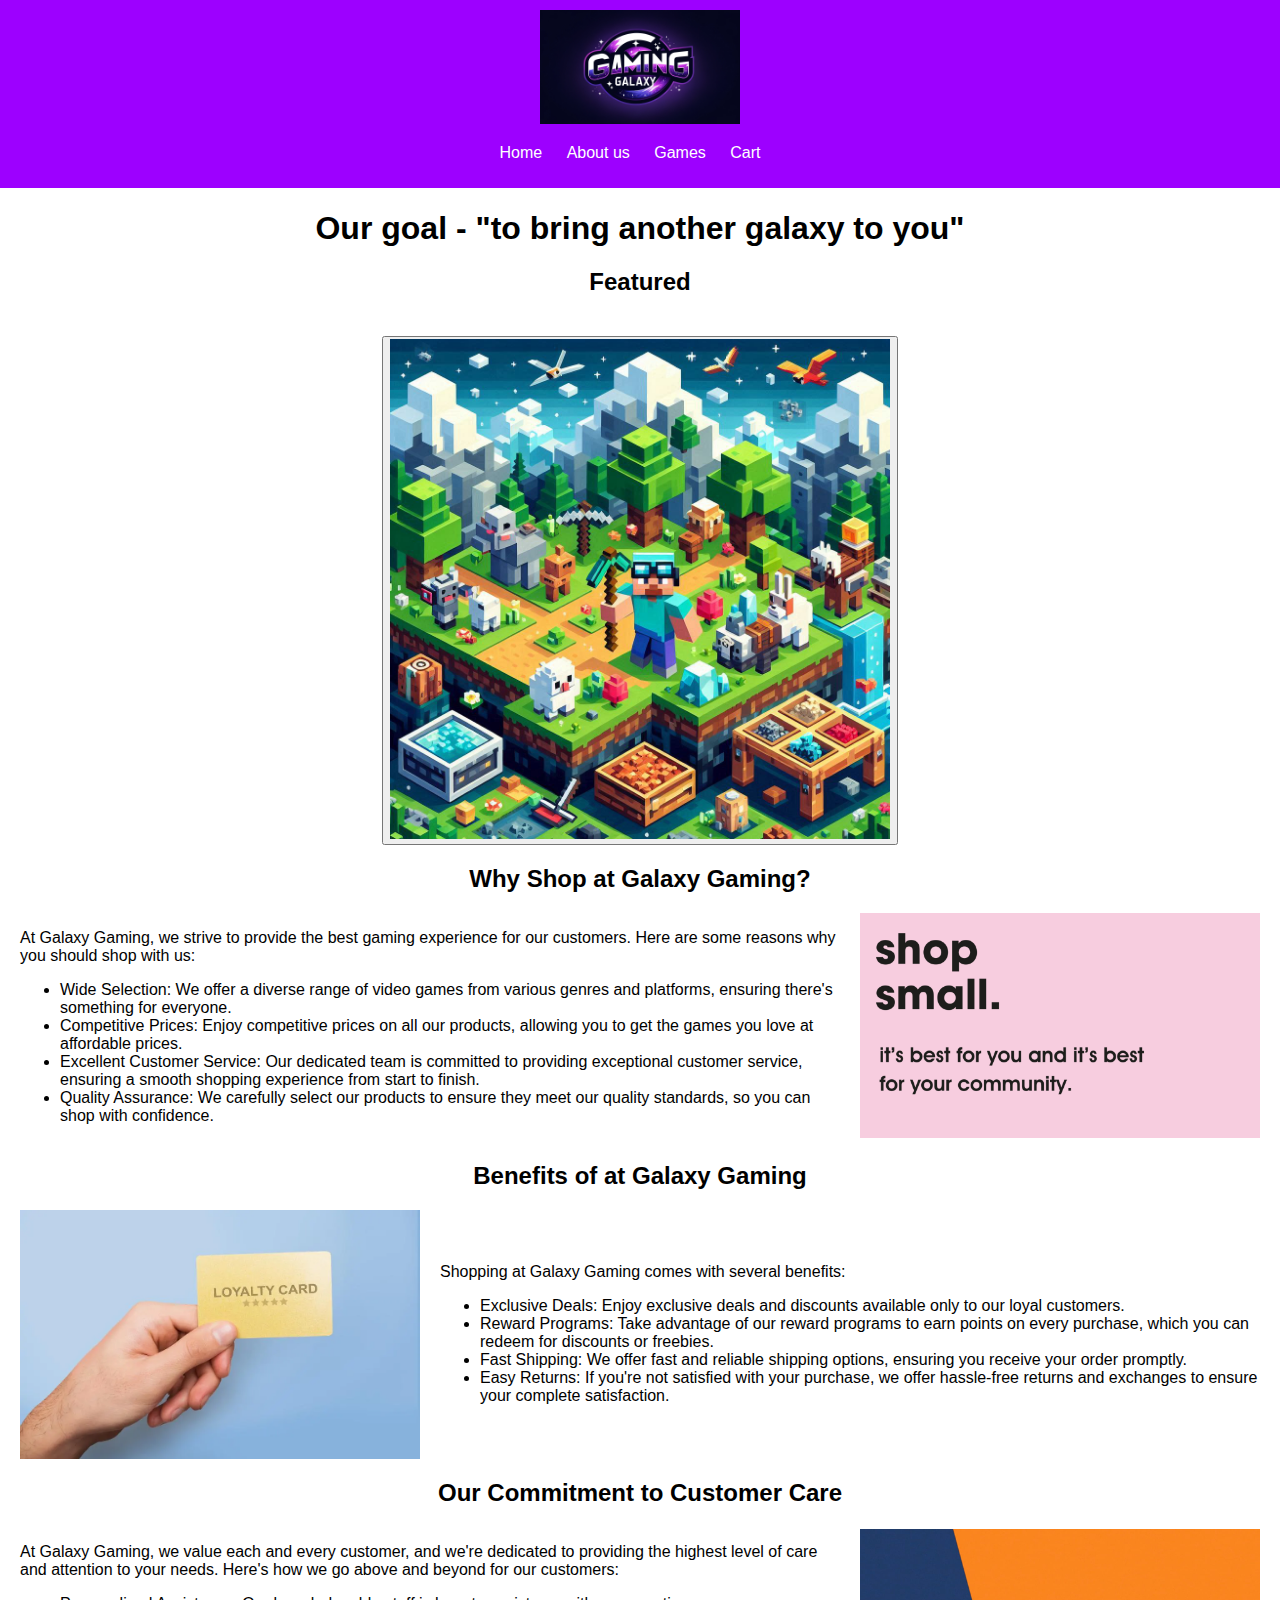
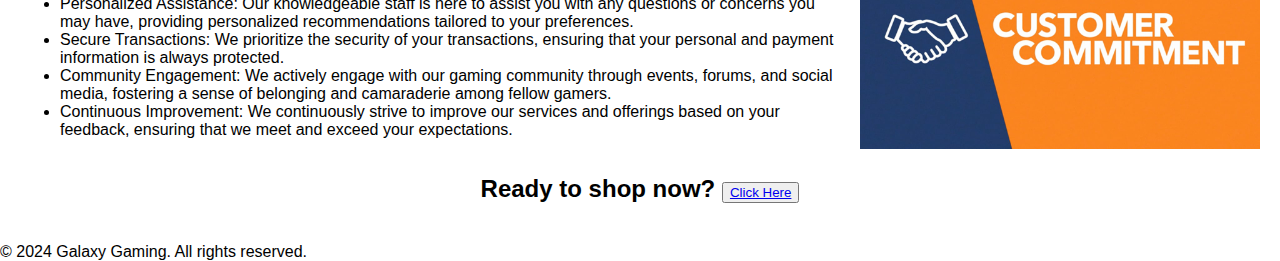
<file: index.html>
<!DOCTYPE html>
<html lang="en">
<head>
    <meta charset="UTF-8">
    <meta name="viewport" content="width=device-width, initial-scale=1.0">
    <title>Browse Video Games</title>
    <style>
        body {
            font-family: Arial, sans-serif;
            margin: 0;
            padding: 0;
        }
        header {
            background-color: #9d00ff;
            color: #fff;
            padding: 10px 0;
            text-align: center;
        }
        nav ul {
            list-style-type: none;
            padding: 0;
        }
        nav ul li {
            display: inline;
            margin-right: 20px;
        }
        nav ul li a {
            color: #fff;
            text-decoration: none;
        }
        main {
            padding: 20px;
        }
        section {
            margin-bottom: 20px;
        }
        .carousel {
        width: 100%;
        overflow: hidden; /* Ensures that the scaling does not cause overflow */
    }
    .carousel-container {
        display: flex;
        transition: transform 1s ease; /* For sliding transitions in the carousel */
        text-align: center;
    }
    .carousel-item {
        flex: 0 0 100%;
        max-width: 100%;
    }
    .carousel-item img {
        transition: transform 0.3s ease-in-out; /* Smooth transition for scaling */
        transform: scale(1); /* Initial scale */
    }
    .carousel-item img:hover {
        transform: scale(1.1); /* Scale up when hovered */
    }
        .benefits-container {
    display: flex;
    align-items: center;
}

.benefits-image {
    width: 400px; /* Adjust size as needed */
    margin-right: 20px;
}

.benefits-text {
    flex: 1;
}

.why-shop-container {
    display: flex;
    align-items: center;
}

.why-shop-text {
    flex: 1;
    margin-right: 20px;
}

.why-shop-image img {
    width: 400px; /* Adjust size as needed */
}

/* Add this to your style.css file */

.care-container {
    display: flex;
    align-items: center;
}

.care-text {
    flex: 1;
    margin-right: 20px;
}

.care-image img {
    max-width: 100%;
    width: 400px; /* Adjust size as needed */
}

.footer {
        background-color: #ff0000; 
        color: #333; 
        text-align: center; 
        padding: 20px 0; 
    }

h2 {text-align: center;
}

h1 {text-align: center;
}

.backtohomeimage img {
        transform: scale(1); /* Initial scale */
        transition: transform 0.3s ease-in-out; /* Smooth transition for transform */
    }

    .backtohomeimage:hover img {
        transform: scale(1.1); /* Scale up image when hovered */
    }
</style>
    
</head>
<body>
    <header>

        <a class="backtohomeimage" href="index.html">
            <img src="DALL·E 2024-04-17 15.26.13 - Create a logo for 'Gaming Galaxy' with the name in a bold, modern sans-serif font. Style the 'G' of 'Gaming' and the 'G' of 'Galaxy' with a purple col.webp" width="200">
        </a>
        <link rel="icon" href="pictures/android-chrome-192x192.png" type="image/x-icon">
    
        <nav>
            <ul>
                <li><a href="index.html">Home</a></li>
                <li><a href="aboutus.html">About us</a></li>
                <li><a href="games.html">Games</a></li>
                <li><a href="cartpage.html">Cart</a></li>
            </ul>
        </nav>
    </header>
    
    <h1>Our goal - "to bring another galaxy to you"</h1>
    <h2>Featured</h2>
    <main>
        <section class="carousel">
            <div class="carousel-container">
                <div class="carousel-item">
                    <button> 
                   <a href="games.html"> <img src="pictures/crafting.jpeg" alt="Image 1" width="500">
                   </a> </button>
                </div>
                <div class="carousel-item">
                    <button> 
                    <a href="games.html"><img src="pictures/western shooter.jpeg" alt="Image 2" width="500">
                    </a></button>
                </div>
                <div class="carousel-item">
                    <button> 
                        <a href="games.html"><img src="pictures/The one ring.jpeg" alt="Image 3" width="500">
                        </a></button>
                </div>
            </div>
        </section>
        
        <section id="why-shop">
            <h2>Why Shop at Galaxy Gaming?</h2>
            <div class="why-shop-container">
                <div class="why-shop-text">
                    <p>At Galaxy Gaming, we strive to provide the best gaming experience for our customers. Here are some reasons why you should shop with us:</p>
                    <ul>
                        <li>Wide Selection: We offer a diverse range of video games from various genres and platforms, ensuring there's something for everyone.</li>
                        <li>Competitive Prices: Enjoy competitive prices on all our products, allowing you to get the games you love at affordable prices.</li>
                        <li>Excellent Customer Service: Our dedicated team is committed to providing exceptional customer service, ensuring a smooth shopping experience from start to finish.</li>
                        <li>Quality Assurance: We carefully select our products to ensure they meet our quality standards, so you can shop with confidence.</li>
                    </ul>
                </div>
                <div class="why-shop-image">
                    <img src="shopping local.png" alt="Shopping Local">
                </div>
            </div>
        </section>
        <section id="benefits">
            <h2>Benefits of at Galaxy Gaming</h2>
            <div class="benefits-container">
                <img src="loyalty card.webp" alt="Loyalty Card" class="benefits-image">
                <div class="benefits-text">
                    <p>Shopping at Galaxy Gaming comes with several benefits:</p>
                    <ul>
                        <li>Exclusive Deals: Enjoy exclusive deals and discounts available only to our loyal customers.</li>
                        <li>Reward Programs: Take advantage of our reward programs to earn points on every purchase, which you can redeem for discounts or freebies.</li>
                        <li>Fast Shipping: We offer fast and reliable shipping options, ensuring you receive your order promptly.</li>
                        <li>Easy Returns: If you're not satisfied with your purchase, we offer hassle-free returns and exchanges to ensure your complete satisfaction.</li>
                    </ul>
                </div>
            </div>
        </section>
        <section id="care">
            <h2>Our Commitment to Customer Care</h2>
            <div class="care-container">
                <div class="care-text">
                    <p>At Galaxy Gaming, we value each and every customer, and we're dedicated to providing the highest level of care and attention to your needs. Here's how we go above and beyond for our customers:</p>
                    <ul>
                        <li>Personalized Assistance: Our knowledgeable staff is here to assist you with any questions or concerns you may have, providing personalized recommendations tailored to your preferences.</li>
                        <li>Secure Transactions: We prioritize the security of your transactions, ensuring that your personal and payment information is always protected.</li>
                        <li>Community Engagement: We actively engage with our gaming community through events, forums, and social media, fostering a sense of belonging and camaraderie among fellow gamers.</li>
                        <li>Continuous Improvement: We continuously strive to improve our services and offerings based on your feedback, ensuring that we meet and exceed your expectations.</li>
                    </ul>
                </div>
                <div class="care-image">
                    <img src="customer-commitment.jpeg" alt="Customer Commitment">
                </div>
            </div>
        </section>
        <h2>Ready to shop now?
        <button>
            <a href="games.html">Click Here</a>
        </button>
    </h2>
    </main>
   
    <footer>
        © 2024 Galaxy Gaming. All rights reserved.
    </footer>

    <script>
        let slideIndex = 0;
        showSlides();

        function showSlides() {
            let i;
            const slides = document.querySelectorAll('.carousel-item');
            for (i = 0; i < slides.length; i++) {
                slides[i].style.display = 'none';  
            }
            slideIndex++;
            if (slideIndex > slides.length) {slideIndex = 1}    
            slides[slideIndex - 1].style.display = 'block';  
            setTimeout(showSlides, 2000); // Change image every 2 seconds
        }
    </script>
</body>
</html>
</file>
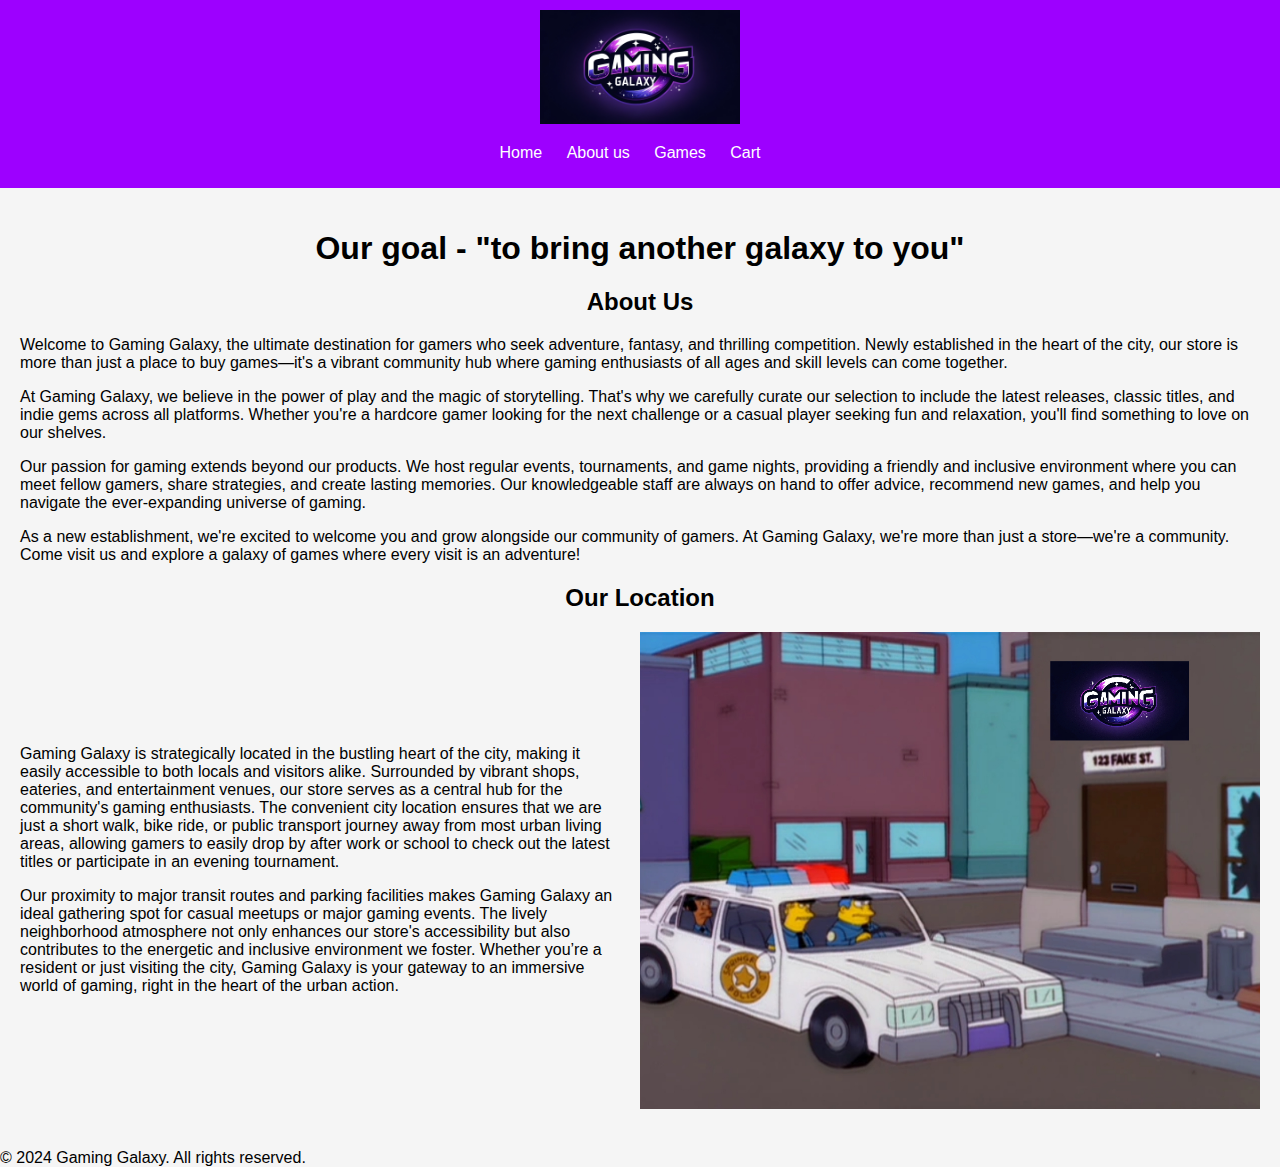
<file: aboutus.html>
<!DOCTYPE html>
<html lang="en">
<head>
    <meta charset="UTF-8">
    <meta name="viewport" content="width=device-width, initial-scale=1.0">
    <title>Checkout - Browse Video Games</title>
</head>
<body>
    <style>
        body {
            font-family: Arial, sans-serif;
            margin: 0;
            padding: 0;
        }
        header {
            background-color: #9d00ff;
            color: #fff;
            padding: 10px 0;
            text-align: center;
        }
        nav ul {
            list-style-type: none;
            padding: 0;
        }
        nav ul li {
            display: inline;
            margin-right: 20px;
        }
        nav ul li a {
            color: #fff;
            text-decoration: none;
        }
        main {
            padding: 20px;
        }
        section {
            margin-bottom: 20px;
        }
        .carousel {
            width: 100%;
            overflow: hidden;
        }
        .carousel-container {
            display: flex;
            transition: transform 0.5s ease;
        }
        .carousel-item {
            flex: 0 0 100%;
            max-width: 100%;
        }
        body {
            font-family: Arial, sans-serif;
            margin: 0;
            padding: 0;
            background-color: #f5f5f5;
        }

        .container {
            max-width: 800px;
            margin: 50px auto;
            padding: 20px;
            background-color: #fff;
            border-radius: 8px;
            box-shadow: 0 0 10px rgba(0, 0, 0, 0.1);
        }

        h2 {
            text-align: center;
        }

        form {
            margin-top: 20px;
        }

        label {
            display: block;
            margin-bottom: 8px;
        }

        input[type="text"],
        input[type="email"],
        input[type="number"],
        select {
            width: 100%;
            padding: 10px;
            margin-bottom: 20px;
            border: 1px solid #ccc;
            border-radius: 5px;
            box-sizing: border-box;
        }

        input[type="submit"] {
            background-color: #007bff;
            color: #fff;
            border: none;
            padding: 12px 20px;
            border-radius: 5px;
            cursor: pointer;
            transition: background-color 0.3s ease;
        }

        input[type="submit"]:hover {
            background-color: #0056b3;
        }


 h1{ 
    text-align: center;
}

        h3#total-price {
         text-align: center;
}

.backtohomeimage img {
        transform: scale(1); /* Initial scale */
        transition: transform 0.3s ease-in-out; /* Smooth transition for transform */
    }

    .backtohomeimage:hover img {
        transform: scale(1.1); /* Scale up image when hovered */
    }

.container22 {
  display: flex; /* This enables flexbox layout */
  align-items: center; /* Aligns items vertically in the middle */
  justify-content: center; /* Centers the items horizontally */
}

.text {
  max-width: 50%; /* Limits the text block to half of the container width */
  margin-right: 20px; /* Adds space between the text and the image */
}

.image {
  max-width: 50%; /* Limits the image to half of the container width */
  height: auto; /* Keeps the image aspect ratio */
}
</style>
    
</head>
<body>
    <header>

        <a class="backtohomeimage" href="index.html">
            <img src="DALL·E 2024-04-17 15.26.13 - Create a logo for 'Gaming Galaxy' with the name in a bold, modern sans-serif font. Style the 'G' of 'Gaming' and the 'G' of 'Galaxy' with a purple col.webp" width="200">
        </a>
        <nav>
            <ul>
                <li><a href="index.html">Home</a></li>
                <li><a href="aboutus.html">About us</a></li>
                <li><a href="games.html">Games</a></li>
                <li><a href="cartpage.html">Cart</a></li>
            </ul>
        </nav>
    </header>
    <main>
        <h1>Our goal - "to bring another galaxy to you"</h1>
        <section class="section-heading">
            <h2>About Us</h2>
            <div class="text-content">
                <p>Welcome to Gaming Galaxy, the ultimate destination for gamers who seek adventure, fantasy, and thrilling competition. Newly established in the heart of the city, our store is more than just a place to buy games—it's a vibrant community hub where gaming enthusiasts of all ages and skill levels can come together.</p>
                
                <p>At Gaming Galaxy, we believe in the power of play and the magic of storytelling. That's why we carefully curate our selection to include the latest releases, classic titles, and indie gems across all platforms. Whether you're a hardcore gamer looking for the next challenge or a casual player seeking fun and relaxation, you'll find something to love on our shelves.</p>
                
                <p>Our passion for gaming extends beyond our products. We host regular events, tournaments, and game nights, providing a friendly and inclusive environment where you can meet fellow gamers, share strategies, and create lasting memories. Our knowledgeable staff are always on hand to offer advice, recommend new games, and help you navigate the ever-expanding universe of gaming.</p>
                
                <p>As a new establishment, we're excited to welcome you and grow alongside our community of gamers. At Gaming Galaxy, we're more than just a store—we're a community. Come visit us and explore a galaxy of games where every visit is an adventure!</p>
            </div>
        </section>
    
        <section class="section-heading">
            <h2>Our Location</h2>
            <div class="container22">
                <div class="text">
                    <p>Gaming Galaxy is strategically located in the bustling heart of the city, making it easily accessible to both locals and visitors alike. Surrounded by vibrant shops, eateries, and entertainment venues, our store serves as a central hub for the community's gaming enthusiasts. The convenient city location ensures that we are just a short walk, bike ride, or public transport journey away from most urban living areas, allowing gamers to easily drop by after work or school to check out the latest titles or participate in an evening tournament.</p>
                    <p>Our proximity to major transit routes and parking facilities makes Gaming Galaxy an ideal gathering spot for casual meetups or major gaming events. The lively neighborhood atmosphere not only enhances our store's accessibility but also contributes to the energetic and inclusive environment we foster. Whether you’re a resident or just visiting the city, Gaming Galaxy is your gateway to an immersive world of gaming, right in the heart of the urban action.</p>
                </div>
                <img src="Web_Photo_Editor (8).jpg" alt="Image description" class="image">
            </div>
        </section>
    </main>
    
    <footer>
        © 2024 Gaming Galaxy. All rights reserved.
    </footer>
</file>
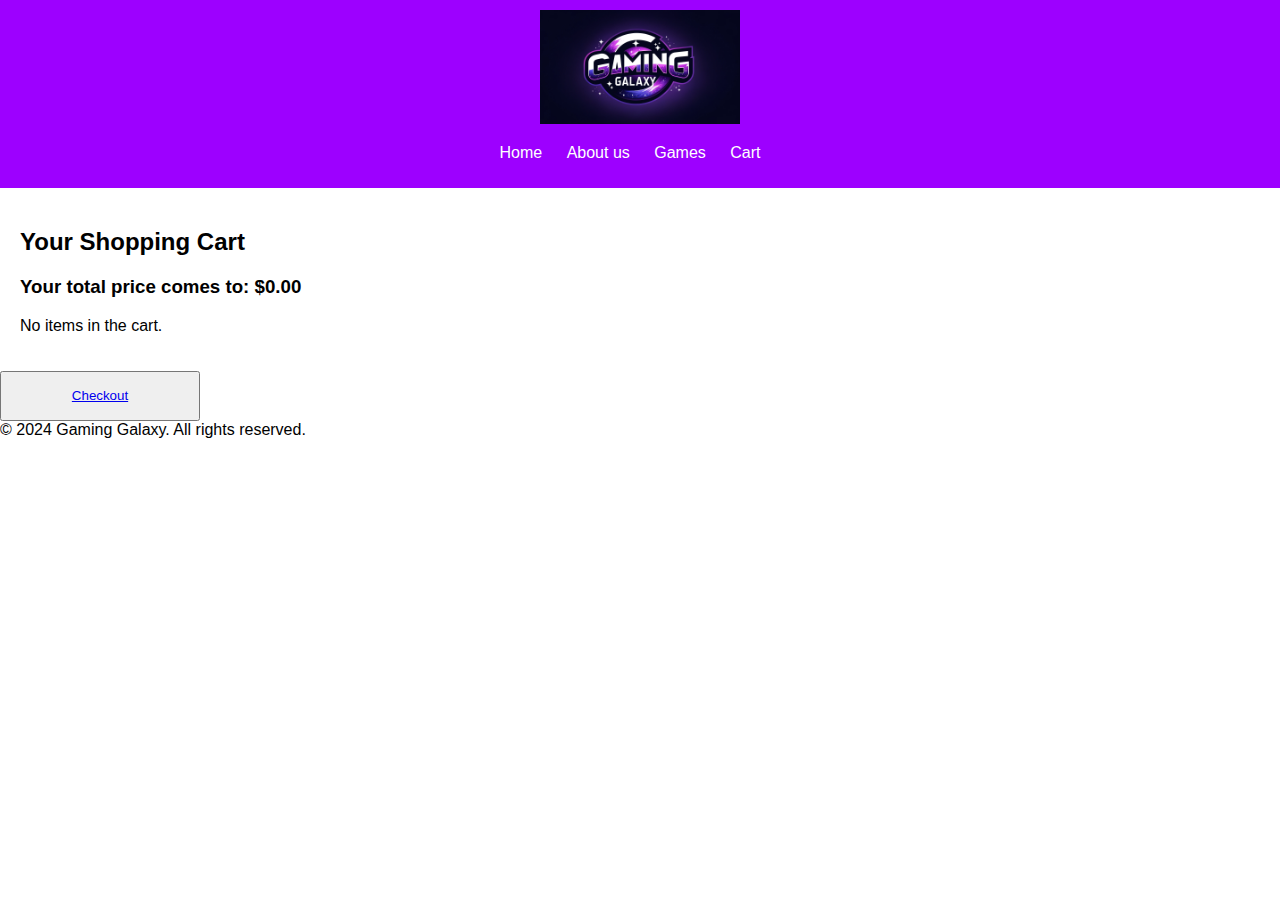
<file: cartpage.html>
<!DOCTYPE html>
<html lang="en">
<head>
    <meta charset="UTF-8">
    <meta name="viewport" content="width=device-width, initial-scale=1.0">
    <title>Cart - Browse Video Games</title>
</head>
<body>
    <style>
        body {
            font-family: Arial, sans-serif;
            margin: 0;
            padding: 0;
        }
        header {
            background-color: #9d00ff;
            color: #fff;
            padding: 10px 0;
            text-align: center;
        }
        nav ul {
            list-style-type: none;
            padding: 0;
        }
        nav ul li {
            display: inline;
            margin-right: 20px;
        }
        nav ul li a {
            color: #fff;
            text-decoration: none;
        }
        main {
            padding: 20px;
        }
        section {
            margin-bottom: 20px;
        }
        .carousel {
            width: 100%;
            overflow: hidden;
        }
        .carousel-container {
            display: flex;
            transition: transform 0.5s ease;
        }
        .carousel-item {
            flex: 0 0 100%;
            max-width: 100%;
        }
        .checkoutbutton {
            width: 200px;
            height: 50px;
            color: green;
            transition: background-color 0.3s ease;
        
        }

        .checkoutbutton:hover {
    background-color: green;
}

.backtohomeimage img {
        transform: scale(1); /* Initial scale */
        transition: transform 0.3s ease-in-out; /* Smooth transition for transform */
    }

    .backtohomeimage:hover img {
        transform: scale(1.1); /* Scale up image when hovered */
    }
</style>
    
</head>
<body>
    <header>

        <a class="backtohomeimage" href="index.html">
            <img src="DALL·E 2024-04-17 15.26.13 - Create a logo for 'Gaming Galaxy' with the name in a bold, modern sans-serif font. Style the 'G' of 'Gaming' and the 'G' of 'Galaxy' with a purple col.webp" width="200">
        </a>
        <nav>
            <nav>
                <ul>
                    <li><a href="index.html">Home</a></li>
                    <li><a href="aboutus.html">About us</a></li>
                    <li><a href="games.html">Games</a></li>
                    <li><a href="cartpage.html">Cart</a></li>
                </ul>
            </nav>
        </nav>
    </header>
    <main>
        <h2>Your Shopping Cart</h2>
<h3 id="total-price">Your total price comes to....</h3>
<div id="cart-items"></div>

    </main>
    <script src="cart-functions.js"></script>
    <script>
        document.addEventListener('DOMContentLoaded', displayCart);
    </script>
    <script src="cart-functions.js"></script>
<button class="checkoutbutton">
    <a href="checkoutpage.html">Checkout</a></button>
    <footer>
        © 2024 Gaming Galaxy. All rights reserved.
    </footer>
</body>
</html>
</file>
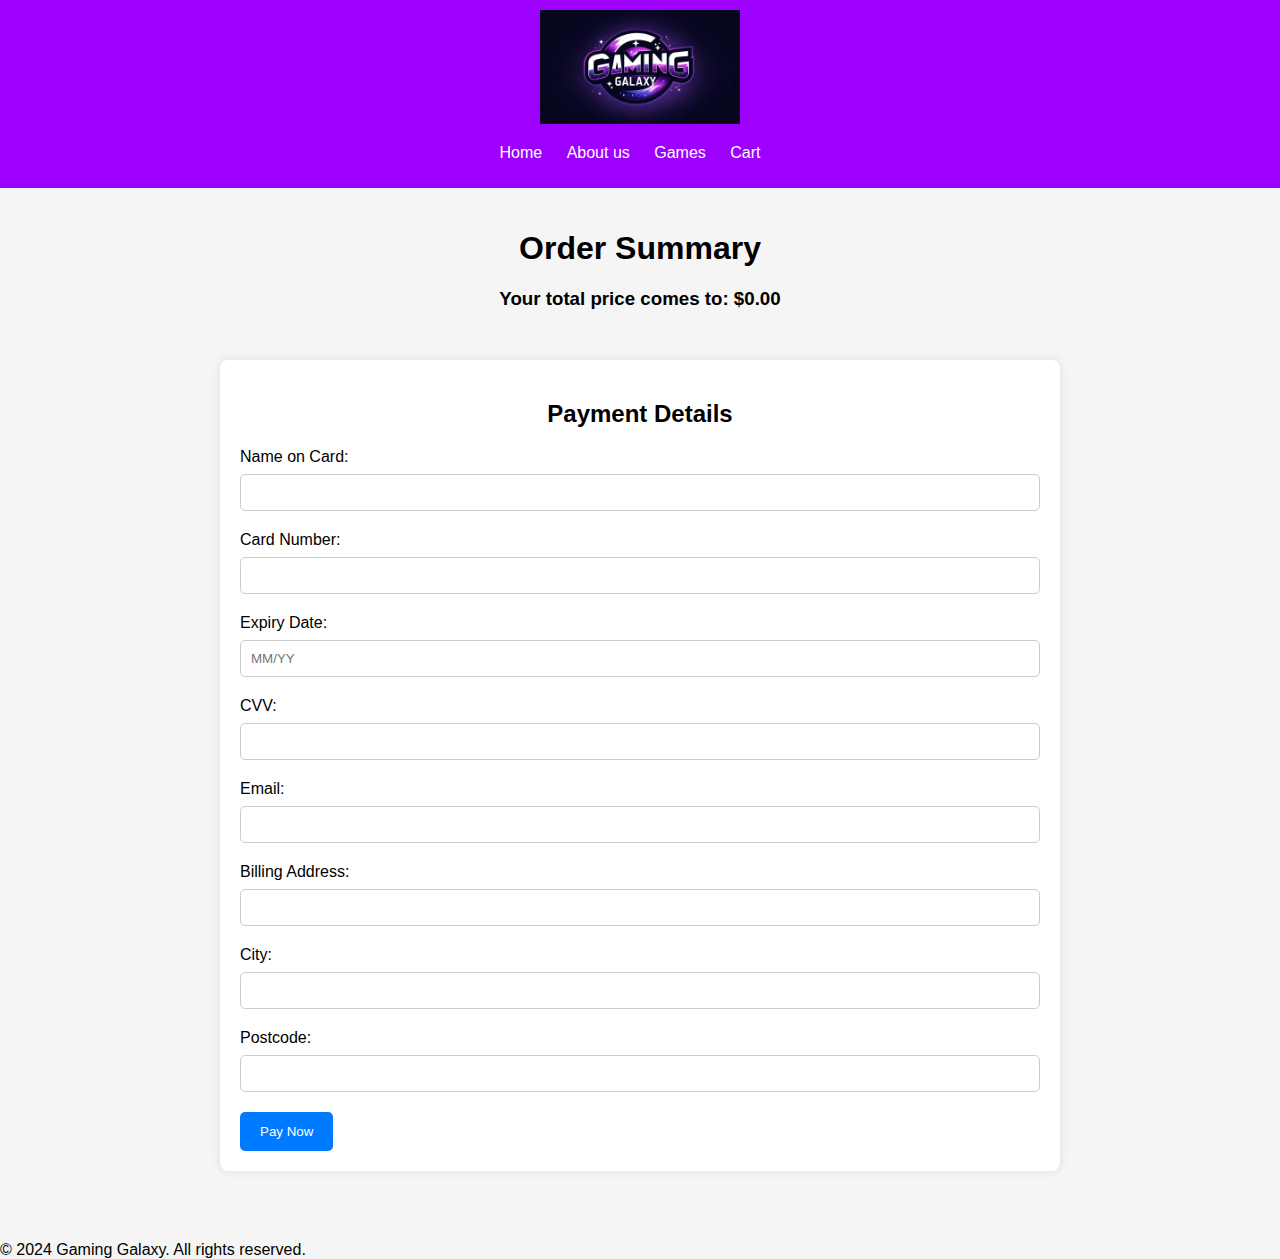
<file: checkoutpage.html>
<!DOCTYPE html>
<html lang="en">
<head>
    <meta charset="UTF-8">
    <meta name="viewport" content="width=device-width, initial-scale=1.0">
    <title>Checkout - Browse Video Games</title>
</head>
<body>
    <style>
        body {
            font-family: Arial, sans-serif;
            margin: 0;
            padding: 0;
        }
        header {
            background-color: #9d00ff;
            color: #fff;
            padding: 10px 0;
            text-align: center;
        }
        nav ul {
            list-style-type: none;
            padding: 0;
        }
        nav ul li {
            display: inline;
            margin-right: 20px;
        }
        nav ul li a {
            color: #fff;
            text-decoration: none;
        }
        main {
            padding: 20px;
        }
        section {
            margin-bottom: 20px;
        }
        .carousel {
            width: 100%;
            overflow: hidden;
        }
        .carousel-container {
            display: flex;
            transition: transform 0.5s ease;
        }
        .carousel-item {
            flex: 0 0 100%;
            max-width: 100%;
        }
        body {
            font-family: Arial, sans-serif;
            margin: 0;
            padding: 0;
            background-color: #f5f5f5;
        }

        .container {
            max-width: 800px;
            margin: 50px auto;
            padding: 20px;
            background-color: #fff;
            border-radius: 8px;
            box-shadow: 0 0 10px rgba(0, 0, 0, 0.1);
        }

        h2 {
            text-align: center;
        }

        form {
            margin-top: 20px;
        }

        label {
            display: block;
            margin-bottom: 8px;
        }

        input[type="text"],
        input[type="email"],
        input[type="number"],
        select {
            width: 100%;
            padding: 10px;
            margin-bottom: 20px;
            border: 1px solid #ccc;
            border-radius: 5px;
            box-sizing: border-box;
        }

        input[type="submit"] {
            background-color: #007bff;
            color: #fff;
            border: none;
            padding: 12px 20px;
            border-radius: 5px;
            cursor: pointer;
            transition: background-color 0.3s ease;
        }

        input[type="submit"]:hover {
            background-color: #0056b3;
        }


 h1{ 
    text-align: center;
}

        h3#total-price {
         text-align: center;
}

.backtohomeimage img {
        transform: scale(1); /* Initial scale */
        transition: transform 0.3s ease-in-out; /* Smooth transition for transform */
    }

    .backtohomeimage:hover img {
        transform: scale(1.1); /* Scale up image when hovered */
    }
</style>
    
</head>
<body>
    <header>

        <a class="backtohomeimage" href="index.html">
            <img src="DALL·E 2024-04-17 15.26.13 - Create a logo for 'Gaming Galaxy' with the name in a bold, modern sans-serif font. Style the 'G' of 'Gaming' and the 'G' of 'Galaxy' with a purple col.webp" width="200">
        </a>
        <nav>
            <ul>
                <li><a href="index.html">Home</a></li>
                <li><a href="aboutus.html">About us</a></li>
                <li><a href="games.html">Games</a></li>
                <li><a href="cartpage.html">Cart</a></li>
            </ul>
        </nav>
    </header>
    <main>
        <h1>Order Summary</h1>
        <h3 id="total-price">Your total price comes to: </h3>
    </head>
    <body>
        <div class="container">
            <h2>Payment Details</h2>
            <form action="aftercheckoutpage.html" method="POST">
                <label for="name">Name on Card:</label>
                <input type="text" id="name" name="name" required>
    
                <label for="card-number">Card Number:</label>
                <input type="text" id="card-number" name="card-number" maxlength="16" required>
    
                <label for="expiry">Expiry Date:</label>
                <input type="text" id="expiry" name="expiry" placeholder="MM/YY" maxlength="5" required>
    
                <label for="cvv">CVV:</label>
                <input type="text" id="cvv" name="cvv" maxlength="3" required>
    
                <label for="email">Email:</label>
                <input type="email" id="email" name="email" required>
    
                <label for="address">Billing Address:</label>
                <input type="text" id="address" name="address" required>
    
                <label for="city">City:</label>
                <input type="text" id="city" name="city" required>
    
                <label for="postcode">Postcode:</label>
                <input type="text" id="postcode" name="postcode" maxlength="4" required>
    
                <input type="submit" value="Pay Now">
                

            </form>
        </div>
    </body>
    </main>
    <footer>
        © 2024 Gaming Galaxy. All rights reserved.
    </footer>
    <script src="cart-functions.js"></script>
    <script>
        document.addEventListener('DOMContentLoaded', function() {
            displayTotalPrice(); // Call function to display total price
        });
    </script>
</body>
</html>
</file>
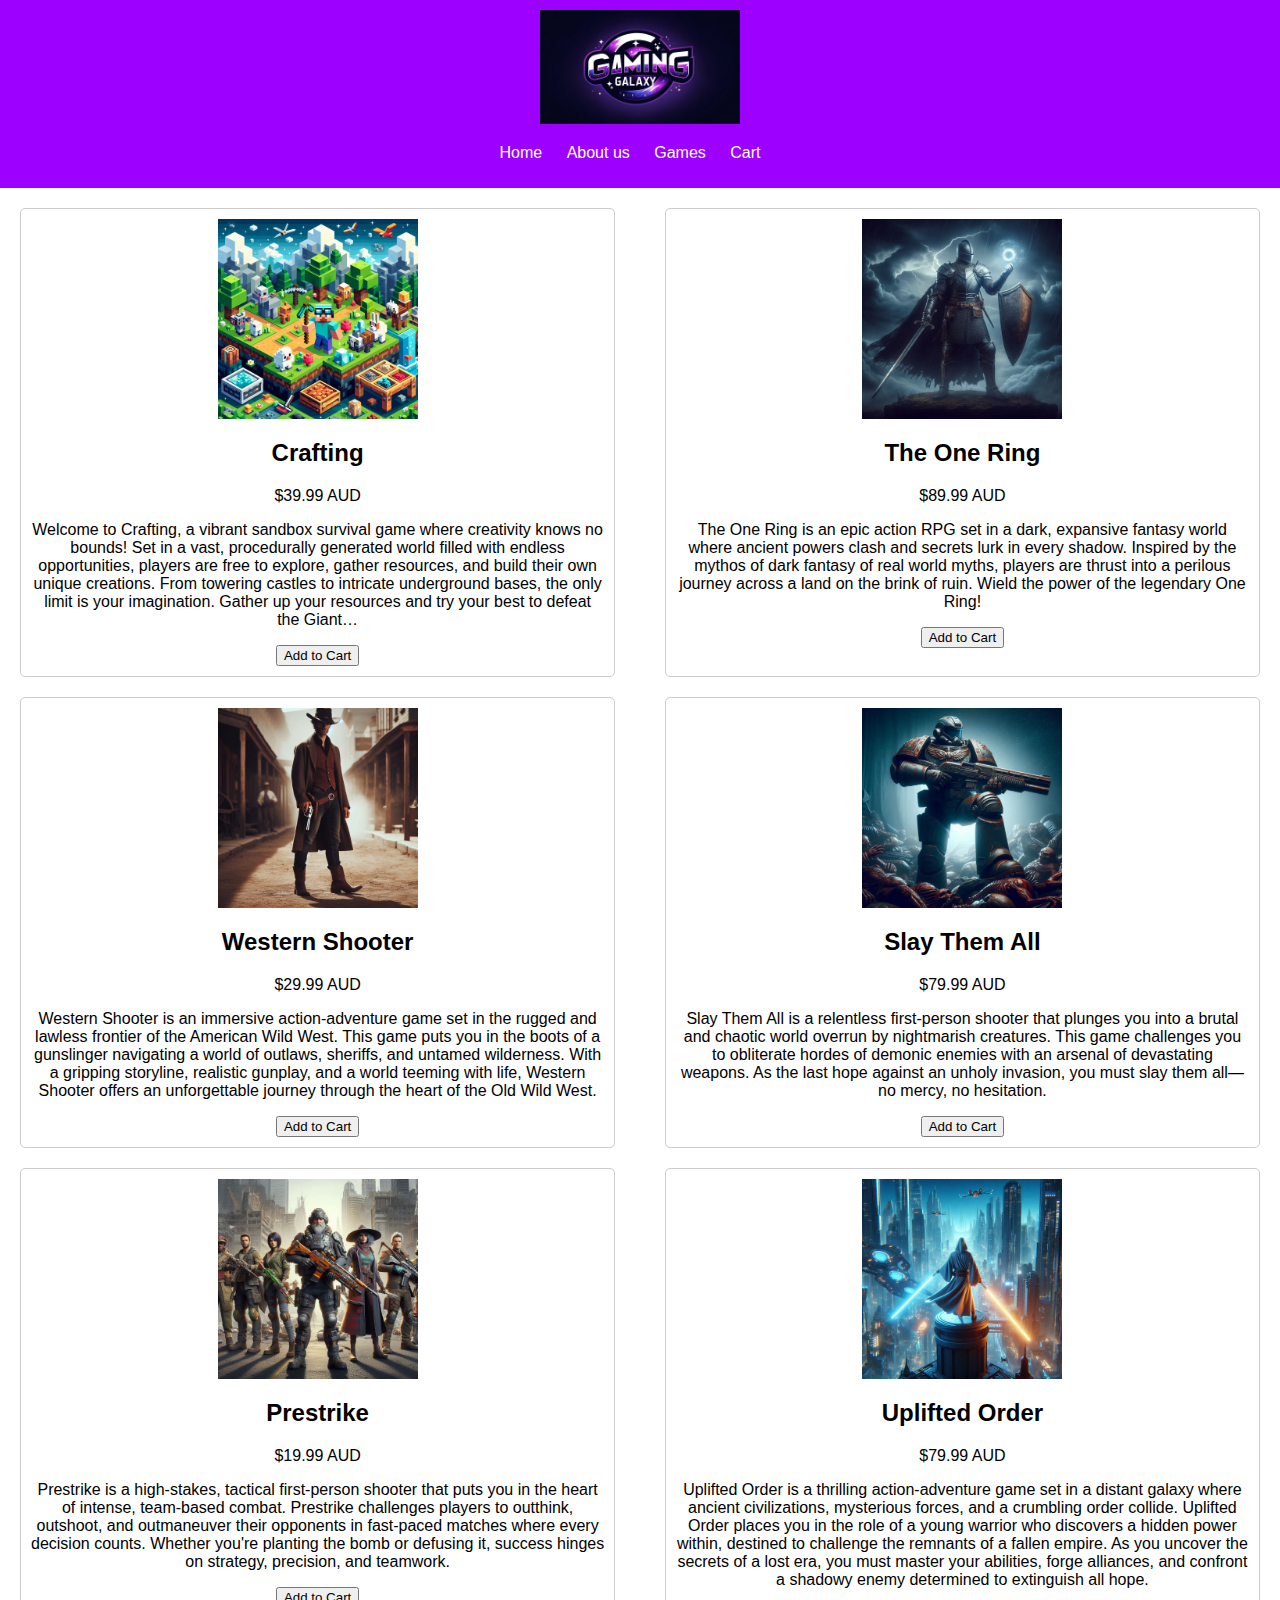
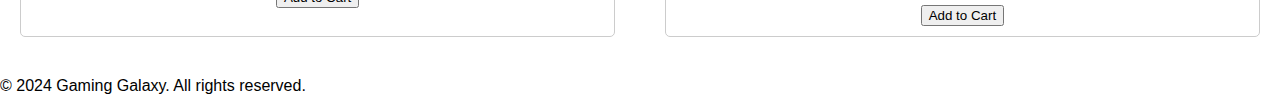
<file: games.html>
<!DOCTYPE html>
<html lang="en">
<head>
    <meta charset="UTF-8">
    <meta name="viewport" content="width=device-width, initial-scale=1.0">
    <title>Shop - Browse Video Games</title>
</head>
<body>
    <style>
        body {
            font-family: Arial, sans-serif;
            margin: 0;
            padding: 0;
        }
        header {
            background-color: #9d00ff;
            color: #fff;
            padding: 10px 0;
            text-align: center;
        }
        nav ul {
            list-style-type: none;
            padding: 0;
        }
        nav ul li {
            display: inline;
            margin-right: 20px;
        }
        nav ul li a {
            color: #fff;
            text-decoration: none;
        }
        main {
            padding: 20px;
        }
        section {
            margin-bottom: 20px;
        }
        .games-container {
            display: flex;
            flex-wrap: wrap;
            justify-content: space-between;
        }
    
        .add-to-cart:hover {
            background-color: green;
        }
    
        .add-to-cart {
            transition: background-color 0.3s ease;
        }
    
        .game {
    width: 48%; /* Adjust width as needed */
    margin-bottom: 20px;
    padding: 10px;
    border: 1px solid #ccc;
    border-radius: 5px;
    box-sizing: border-box;
    text-align: center; /* Center the text inside the game box */
}

    
.game img {
    display: block;
    margin: 0 auto 10px auto; /* Center the image and add space below */
    max-width: 100%;
    transform: scale(1); /* Initial scale */
    transition: transform 0.3s ease-in-out; /* Smooth transition for transform */
}

    
        .game img:hover {
            transform: scale(1.1); /* Scale up image when hovered */
        }
    
        .button {
            transition: background-color 0.3s ease;
        }
    
        .button:hover {
            background-color: green;
        }


    .backtohomeimage img {
        transform: scale(1); /* Initial scale */
        transition: transform 0.3s ease-in-out; /* Smooth transition for transform */
    }

    .backtohomeimage:hover img {
        transform: scale(1.1); /* Scale up image when hovered */
    }
</style>
    
</head>
<body>
    <header>

        <a class="backtohomeimage" href="index.html">
            <img src="DALL·E 2024-04-17 15.26.13 - Create a logo for 'Gaming Galaxy' with the name in a bold, modern sans-serif font. Style the 'G' of 'Gaming' and the 'G' of 'Galaxy' with a purple col.webp" width="200">
        </a>
        <nav>
            <ul>
                <li><a href="index.html">Home</a></li>
                <li><a href="aboutus.html">About us</a></li>
                <li><a href="games.html">Games</a></li>
                <li><a href="cartpage.html">Cart</a></li>
            </ul>
        </nav>
    </header>
    <main>
        <div class="games-container">
            <div class="game">
                <img src="pictures/crafting.jpeg" width="200">
                <h2>Crafting</h2>
                <p>$39.99 AUD</p>
                <p>Welcome to Crafting, a vibrant sandbox survival game where creativity knows no bounds! Set in a vast, procedurally generated world filled with endless opportunities, players are free to explore, gather resources, and build their own unique creations. From towering castles to intricate underground bases, the only limit is your imagination. Gather up your resources and try your best to defeat the Giant…</p>
                <button class="add-to-cart" data-name="Crafting" data-price="39.99">Add to Cart</button>
            </div>
            <div class="game">
                <img src="pictures/The one ring.jpeg" width="200">
                <h2>The One Ring</h2>
                <p>$89.99 AUD</p>
                <p>The One Ring is an epic action RPG set in a dark, expansive fantasy world where ancient powers clash and secrets lurk in every shadow. Inspired by the mythos of dark fantasy of real world myths, players are thrust into a perilous journey across a land on the brink of ruin. Wield the power of the legendary One Ring!</p>
                <button class="add-to-cart" data-name="The One Ring" data-price="89.99">Add to Cart</button>
            </div>
            <div class="game">
                <img src="pictures/western shooter.jpeg" width="200">
                <h2>Western Shooter</h2>
                <p>$29.99 AUD</p>
                <p>Western Shooter is an immersive action-adventure game set in the rugged and lawless frontier of the American Wild West. This game puts you in the boots of a gunslinger navigating a world of outlaws, sheriffs, and untamed wilderness. With a gripping storyline, realistic gunplay, and a world teeming with life, Western Shooter offers an unforgettable journey through the heart of the Old Wild West.</p>
                <button class="add-to-cart" data-name="Western Shooter" data-price="29.99">Add to Cart</button>
            </div>
            <div class="game">
                <img src="pictures/slay them all.jpeg" width="200">
                <h2>Slay Them All</h2>
                <p>$79.99 AUD</p>
                <p>Slay Them All is a relentless first-person shooter that plunges you into a brutal and chaotic world overrun by nightmarish creatures. This game challenges you to obliterate hordes of demonic enemies with an arsenal of devastating weapons. As the last hope against an unholy invasion, you must slay them all—no mercy, no hesitation.</p>
                <button class="add-to-cart" data-name="Slay Them All" data-price="79.99">Add to Cart</button>
            </div>
            <div class="game">
                <img src="pictures/Prestirke.jpeg" width="200">
                <h2>Prestrike</h2>
                <p>$19.99 AUD</p>
                <p>Prestrike is a high-stakes, tactical first-person shooter that puts you in the heart of intense, team-based combat. Prestrike challenges players to outthink, outshoot, and outmaneuver their opponents in fast-paced matches where every decision counts. Whether you're planting the bomb or defusing it, success hinges on strategy, precision, and teamwork.</p>
                <button class="add-to-cart" data-name="Prestrike" data-price="19.99">Add to Cart</button>
            </div>
            <div class="game">
                <img src="pictures/uplifted order.jpeg" width="200">
                <h2>Uplifted Order</h2>
                <p>$79.99 AUD</p>
                <p>Uplifted Order is a thrilling action-adventure game set in a distant galaxy where ancient civilizations, mysterious forces, and a crumbling order collide. Uplifted Order places you in the role of a young warrior who discovers a hidden power within, destined to challenge the remnants of a fallen empire. As you uncover the secrets of a lost era, you must master your abilities, forge alliances, and confront a shadowy enemy determined to extinguish all hope.</p>
                <button class="add-to-cart" data-name="Uplifted Order" data-price="79.99">Add to Cart</button>
            </div>
        </div>
    </main>
    
    <script src="cart-functions.js"></script>
    <script>
        document.addEventListener('DOMContentLoaded', function() {
            const addToCartButtons = document.querySelectorAll('.add-to-cart');
            addToCartButtons.forEach(button => {
                button.addEventListener('click', function () {
                    const name = this.getAttribute('data-name');
                    const price = parseFloat(this.getAttribute('data-price'));
                    addToCart(name, price);
                });
            });
        });
    </script>
    
    <script src="cart-functions.js"></script>
    <footer>
        © 2024 Gaming Galaxy. All rights reserved.
    </footer>
</body>
</html>
</file>
